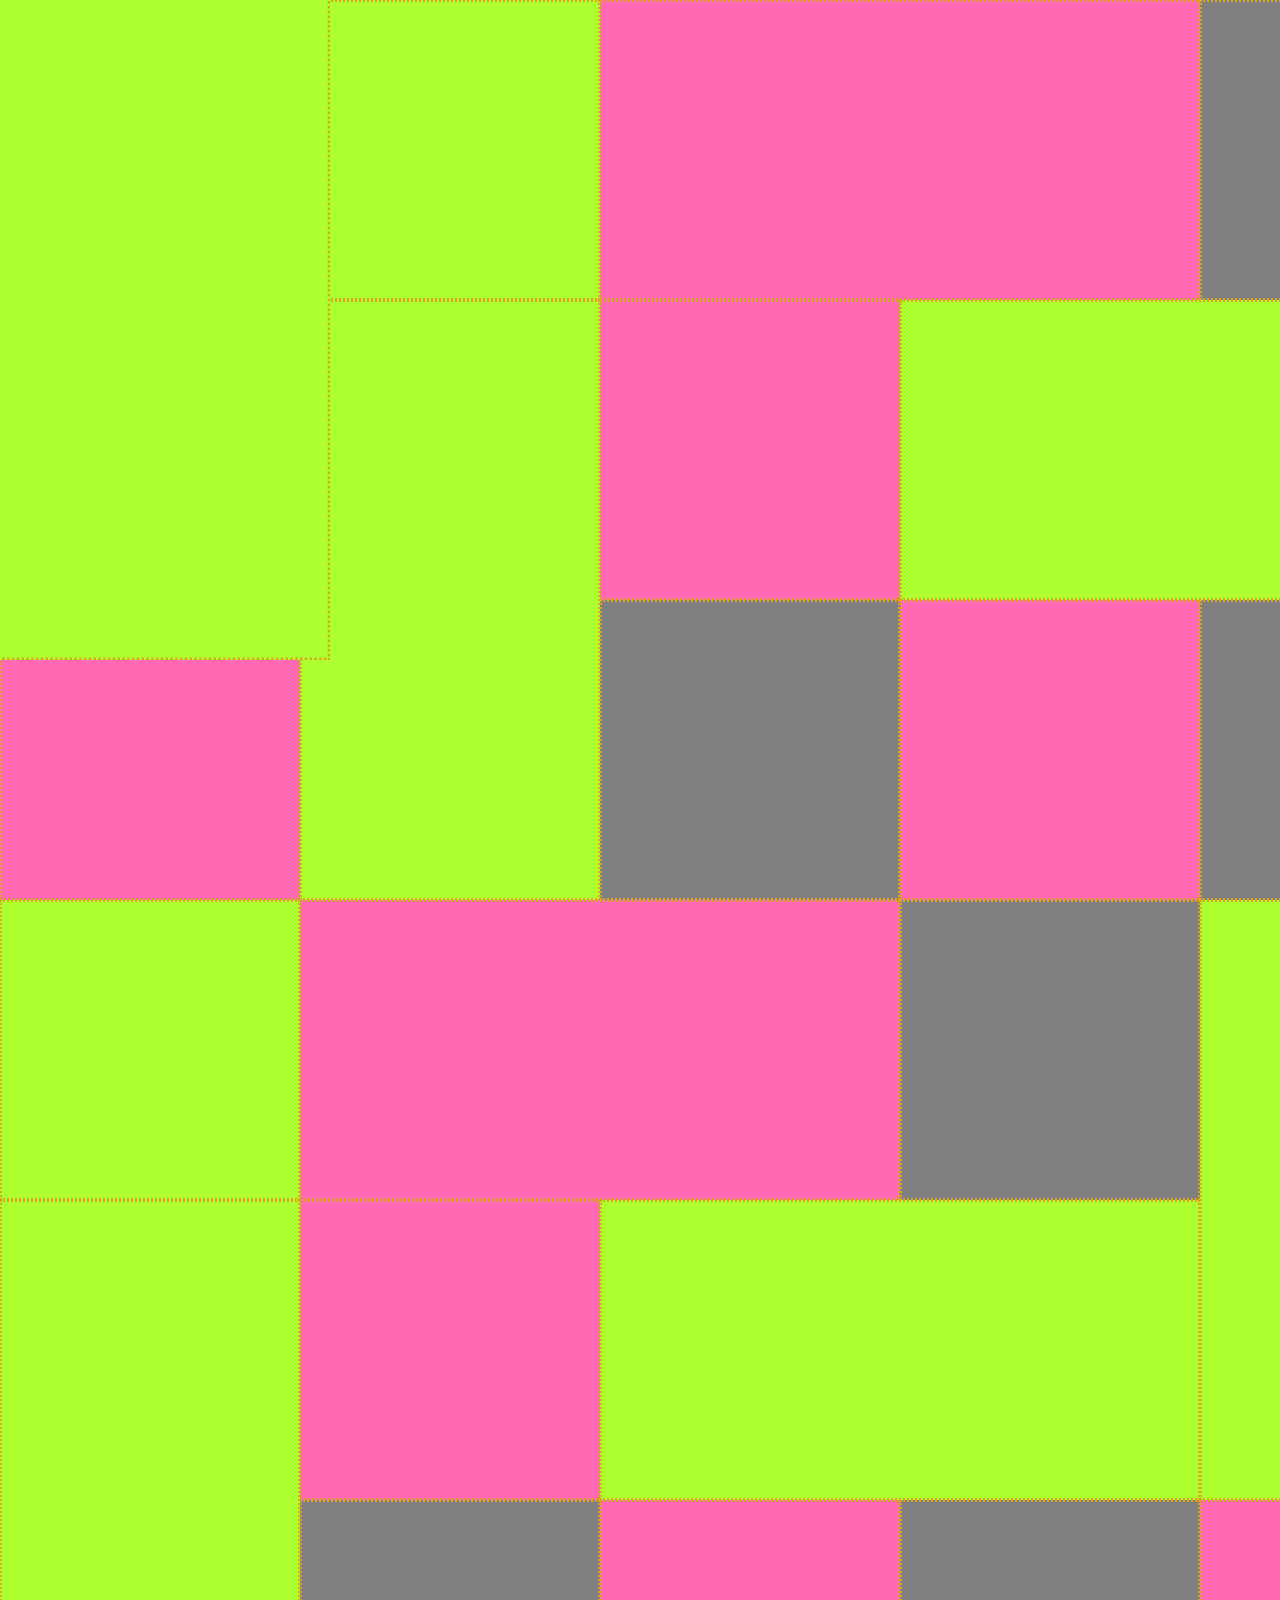
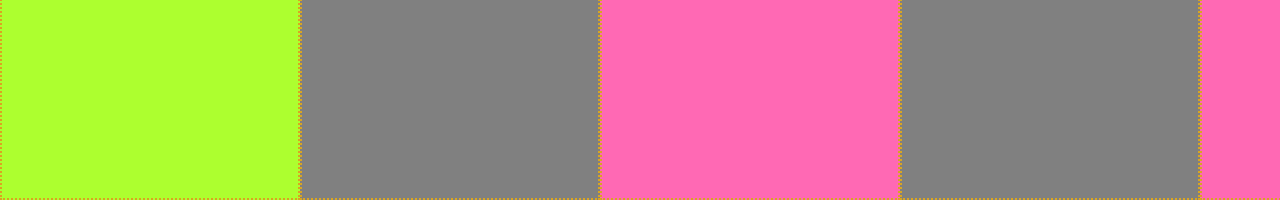
<file: index.html>
<!DOCTYPE html>
<html lang="ru">
  <head>
    <meta charset="UTF-8" />
    <meta name="viewport" content="width=device-width, initial-scale=1.0" />
    <title>Flex-Mosaic</title>
    <link
      href="https://fonts.googleapis.com/css2?family=Raleway:wght@700&family=Roboto:wght@400;500;700;900&display=swap"
      rel="stylesheet"
    />
    <link rel="stylesheet" href="./css/reset.css" />
    <link rel="stylesheet" href="./css/style.css" />
  </head>

  <body>
    <div class="flex-parent">
      <div class="flex-parent-second-lvl">
        <div class="flex-child height"></div>
        <div class="flex-child"></div>
      </div>
      <div class="flex-parent-second-lvl">
        <div class="flex-parent-third-lvl">
          <div class="flex-child"></div>
          <div class="flex-child long"></div>
          <div class="flex-child"></div>
        </div>
        <div class="flex-parent-third-lvl">
          <div class="flex-parent-four-lvl">
            <div class="flex-child height"></div>
            <div class="flex-child"></div>
            <div class="flex-child"></div>
          </div>
          <div class="flex-parent-four-lvl">
            <div class="flex-child long"></div>
            <div class="flex-child"></div>
            <div class="flex-child"></div>
          </div>
        </div>
      </div>
      <div class="flex-parent-second-lvl">
        <div class="flex-child height"></div>
        <div class="flex-child"></div>
      </div>
      <div class="flex-parent-second-lvl">
        <div class="flex-parent-third-lvl">
          <div class="flex-child"></div>
          <div class="flex-child long"></div>
          <div class="flex-child"></div>
        </div>
        <div class="flex-parent-third-lvl">
          <div class="flex-parent-four-lvl">
            <div class="flex-child height"></div>
            <div class="flex-child"></div>
            <div class="flex-child"></div>
          </div>
          <div class="flex-parent-four-lvl">
            <div class="flex-child long"></div>
            <div class="flex-child"></div>
            <div class="flex-child"></div>
          </div>
        </div>
      </div>
      <div class="flex-parent-second-lvl">
        <div class="flex-child height"></div>
        <div class="flex-child"></div>
      </div>
      <div class="flex-parent-second-lvl">
        <div class="flex-child height"></div>
        <div class="flex-child"></div>
      </div>
    </div>
  </body>
</html>
</file>
<file: css/style.css>
.flex-parent {
  display: flex;
  flex-wrap: wrap;
  min-width: 1800px;
}
.flex-parent-second-lvl {
  display: flex;
  flex-wrap: wrap;
  flex-direction: column;
}
.flex-parent-third-lvl {
  display: flex;
  flex-wrap: wrap;
}
.flex-parent-four-lvl {
  display: flex;
  flex-wrap: wrap;
  flex-direction: column;
  height: 600px;
  width: 600px;
}
.flex-parent-four-lvl:nth-child(even) {
  display: flex;
  flex-wrap: wrap;
  flex-direction: row;
  height: 600px;
  width: 600px;
}
.flex-child {
  width: 300px;
  height: 300px;
  border: 2px dotted goldenrod;
  box-sizing: border-box;
}
.flex-child:hover {
  transform: scale(1.2);
}
.flex-child:nth-child(3n) {
  background-color: gray;
}
.flex-child:not(:nth-child(3n)) {
  background-color: greenyellow;
}
.flex-child:nth-child(2n + 2) {
  background-color: hotpink;
}

.height {
  height: 600px;
}

.long {
  width: 600px;
}
</file>
